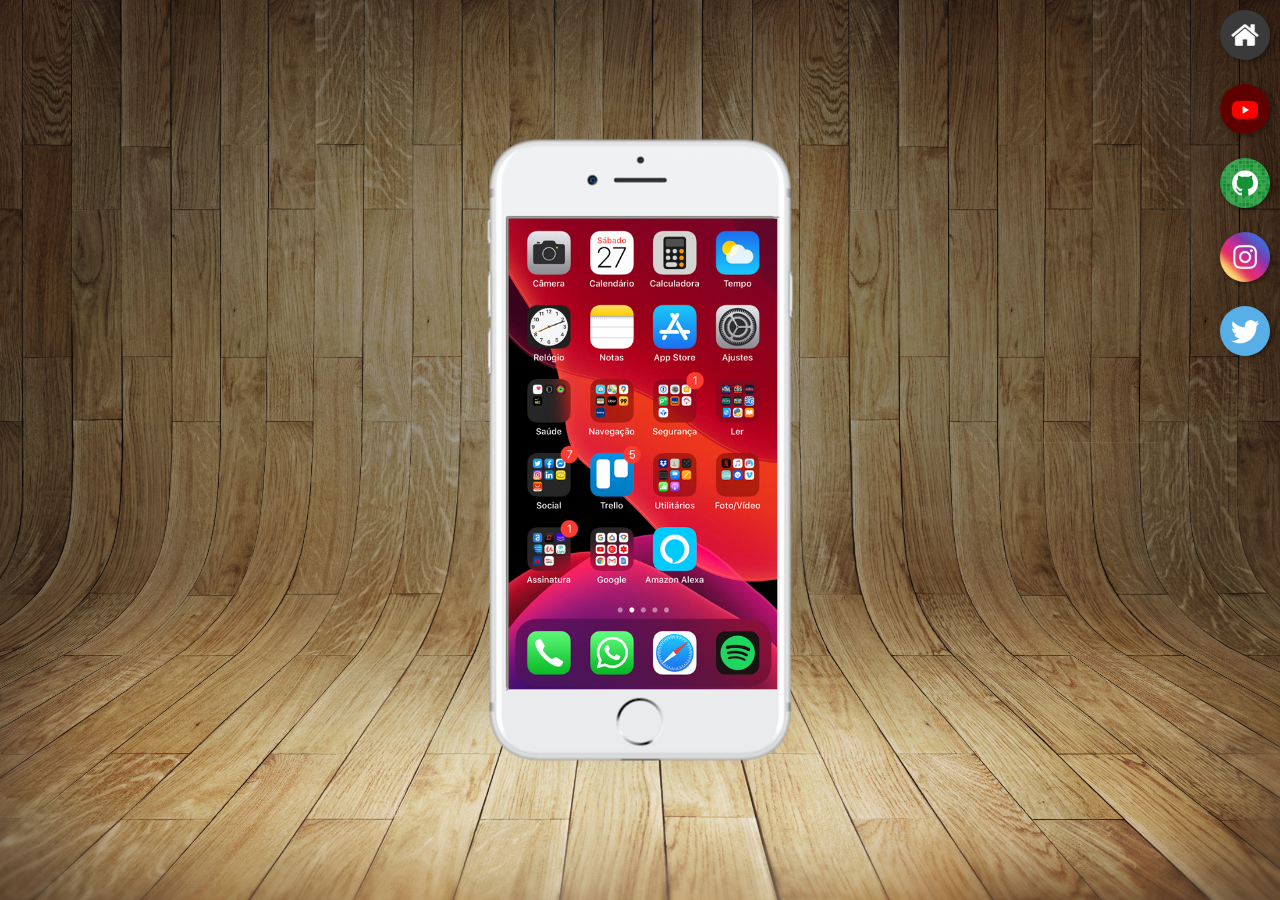
<file: index.html>
<!DOCTYPE html>
<html lang="pt-br">
<head>
    <meta charset="UTF-8">
    <meta http-equiv="X-UA-Compatible" content="IE=edge">
    <meta name="viewport" content="width=device-width, initial-scale=1.0">
    <link rel="shortcut icon" href="favicon.ico" type="image/x-icon">
    <link rel="stylesheet" href="estilos/style.css">
    <title>Projeto Redes Sociais</title>
    
</head>
<body>
    <section id="telefone">
        <iframe src="home.html" name="tela" id="tela" >
            Seu navegador não é compativél com este conteúdo
        </iframe>

    </section>
    <section id="redes-sociais">
        <a href="home.html" target="tela"> <img src="imagens/logo-home.jpg" alt=""></a><br>
        <a href="youtube.html" target="tela"> <img src="imagens/logo-youtube.jpg" alt=""></a><br>
        <a href="#" target="tela"> <img src="imagens/logo-github.jpg" alt=""></a><br>
        <a href="#" target="tela"> <img src="imagens/logo-instagram.jpg" alt=""></a><br>
        <a href="#" target="tela"> <img src="imagens/logo-twitter.jpg" alt=""></a>

    </section>
    
</body>
</html>
</file>
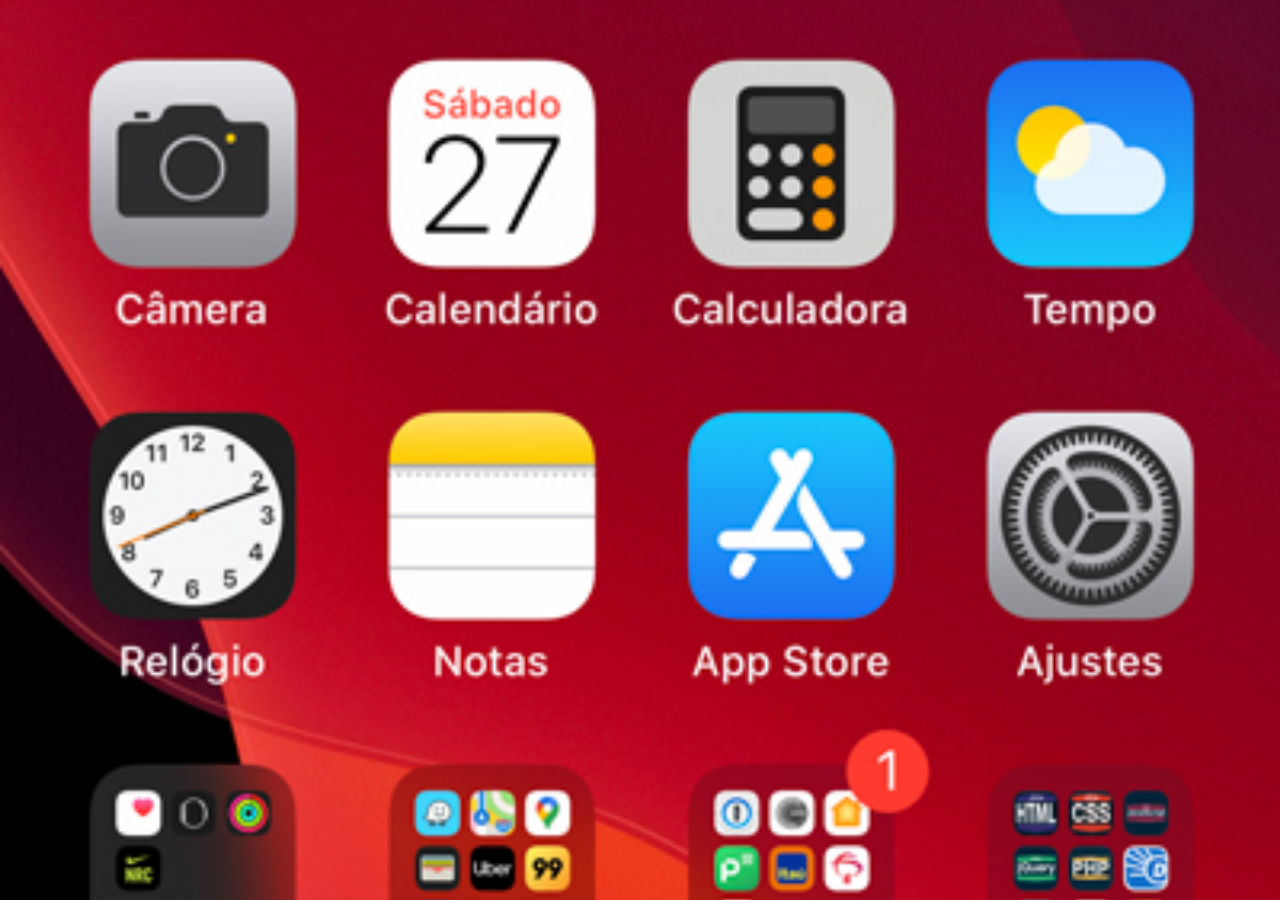
<file: home.html>
<!DOCTYPE html>
<html lang="en">
<head>
    <meta charset="UTF-8">
    <meta http-equiv="X-UA-Compatible" content="IE=edge">
    <meta name="viewport" content="width=device-width, initial-scale=1.0">
    <title>None</title>
    <style>
        *{
            margin: 0px;
            padding: 0px;
        }

        body{
            height: 100vh;
            width: 100vw;
            background: burlywood url(imagens/tela-home.jpg) no-repeat top center;
            background-size: cover;
        }
    </style>
</head>
<body>
    
</body>
</html>
</file>
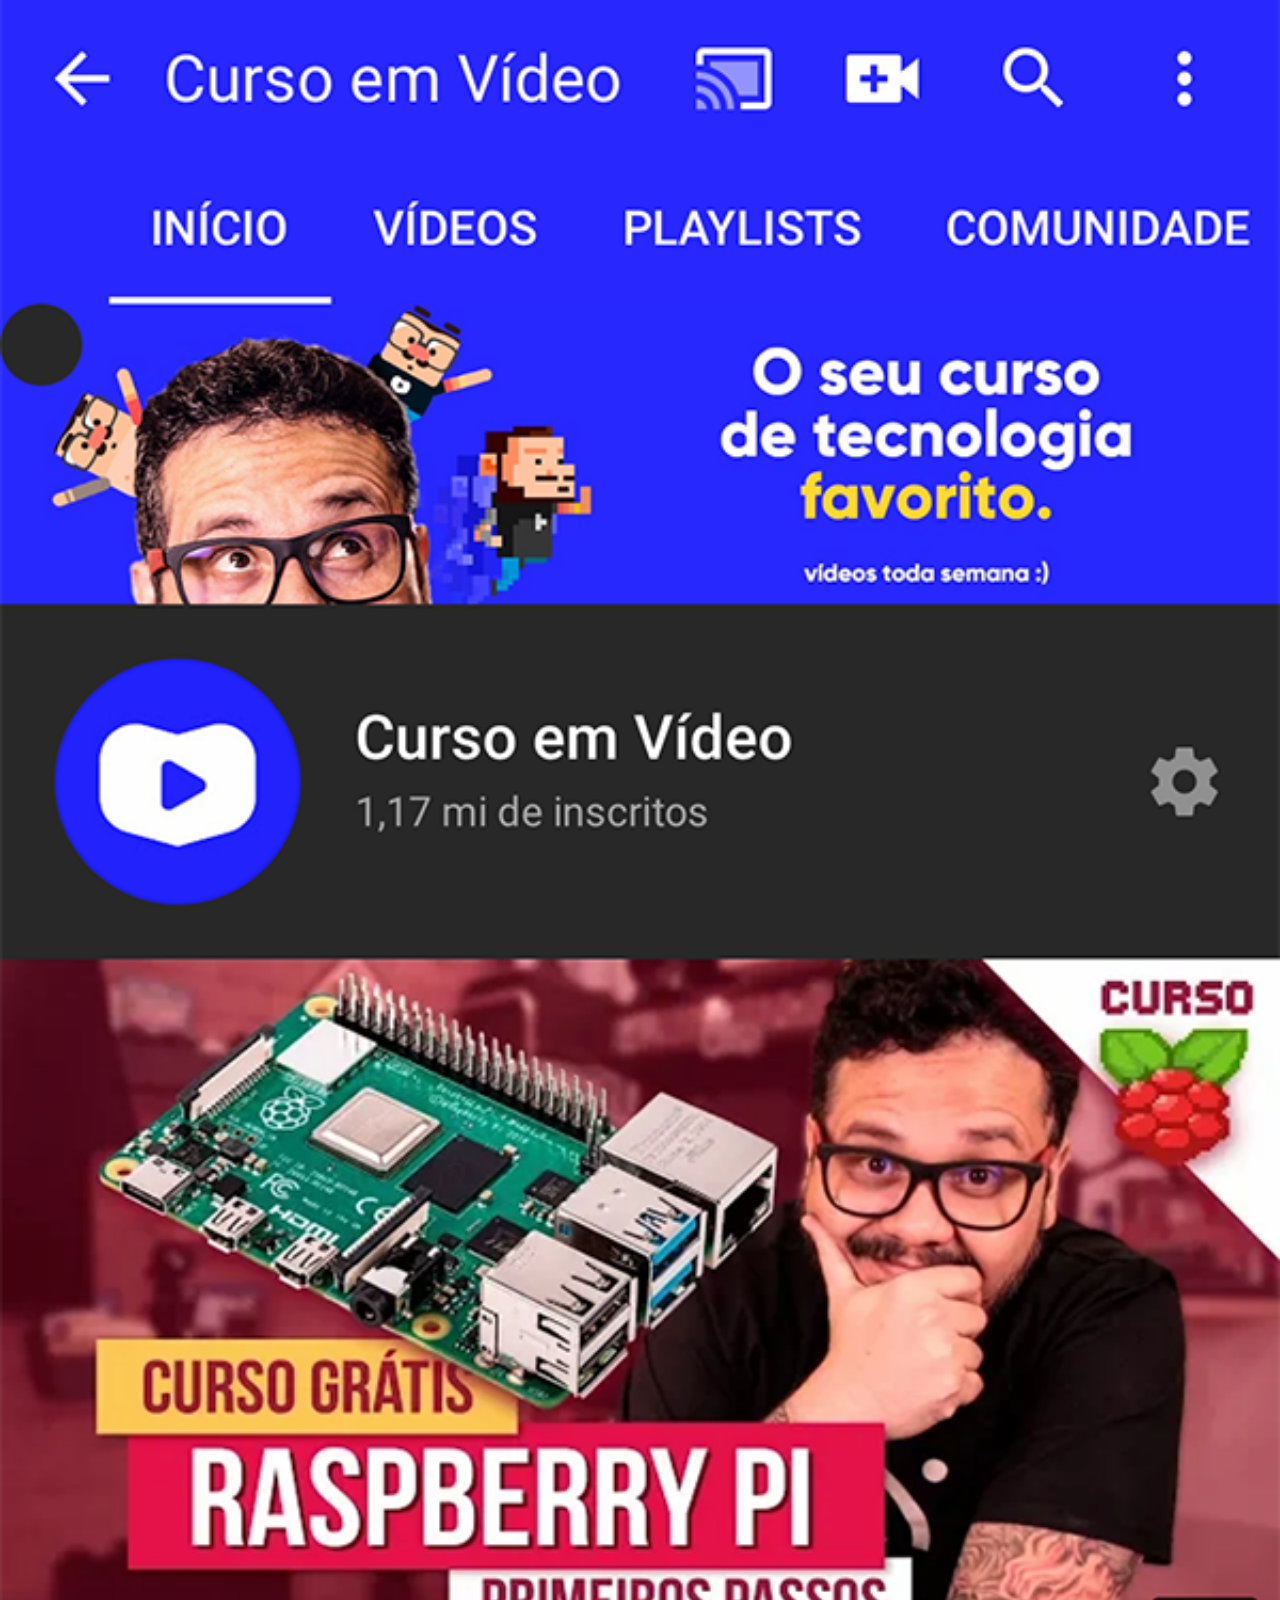
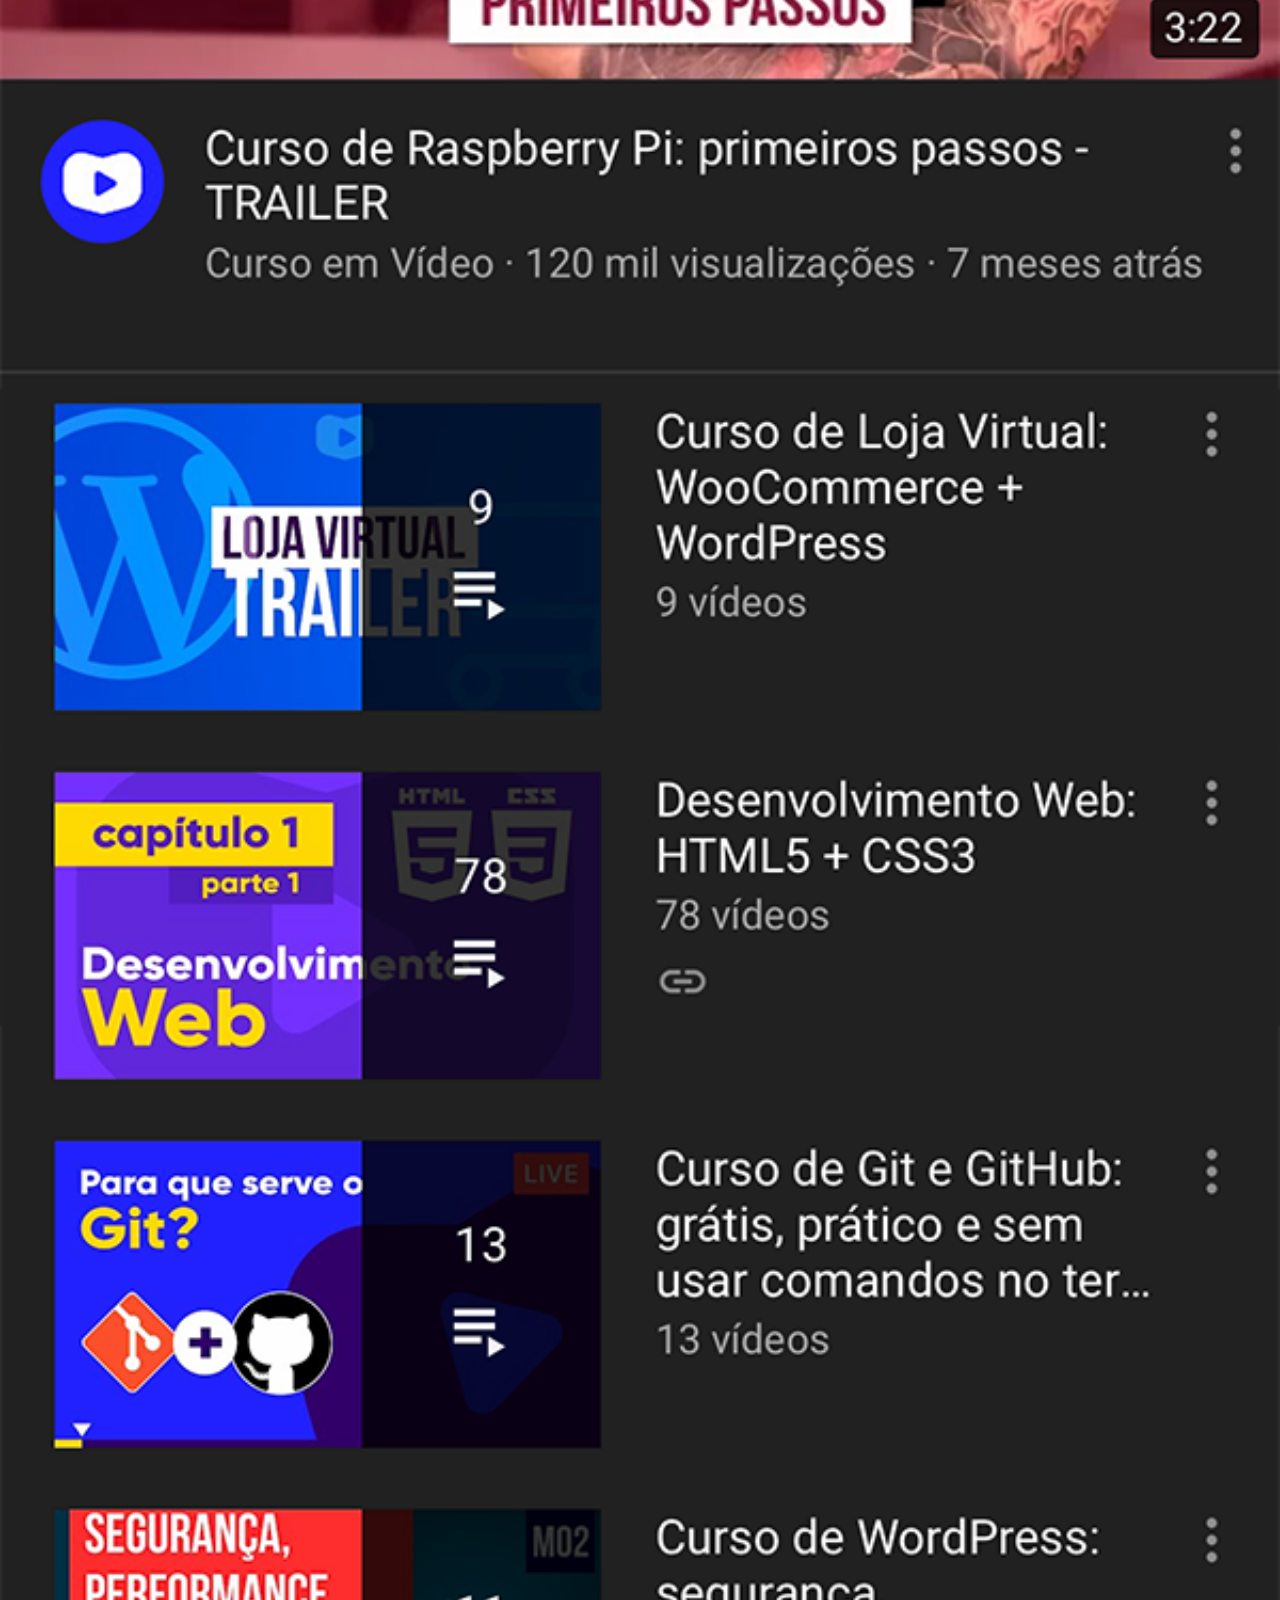
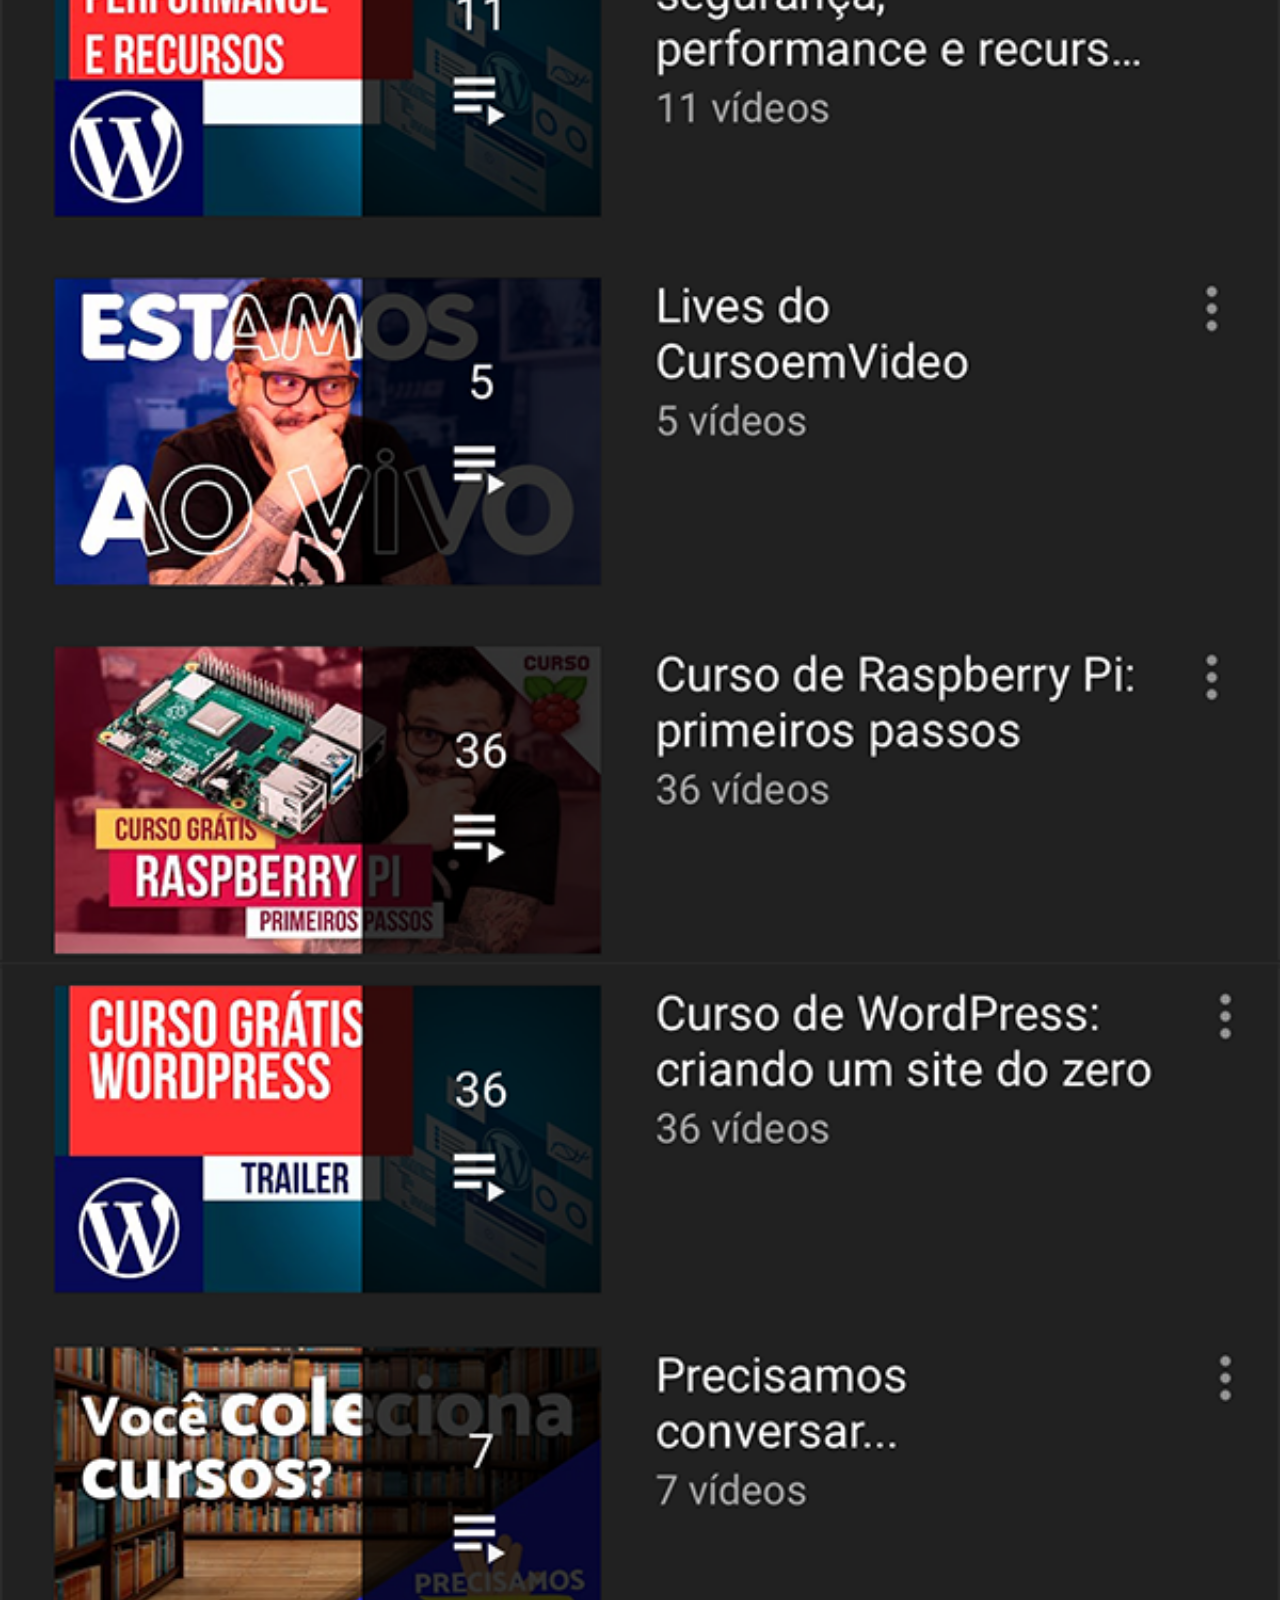
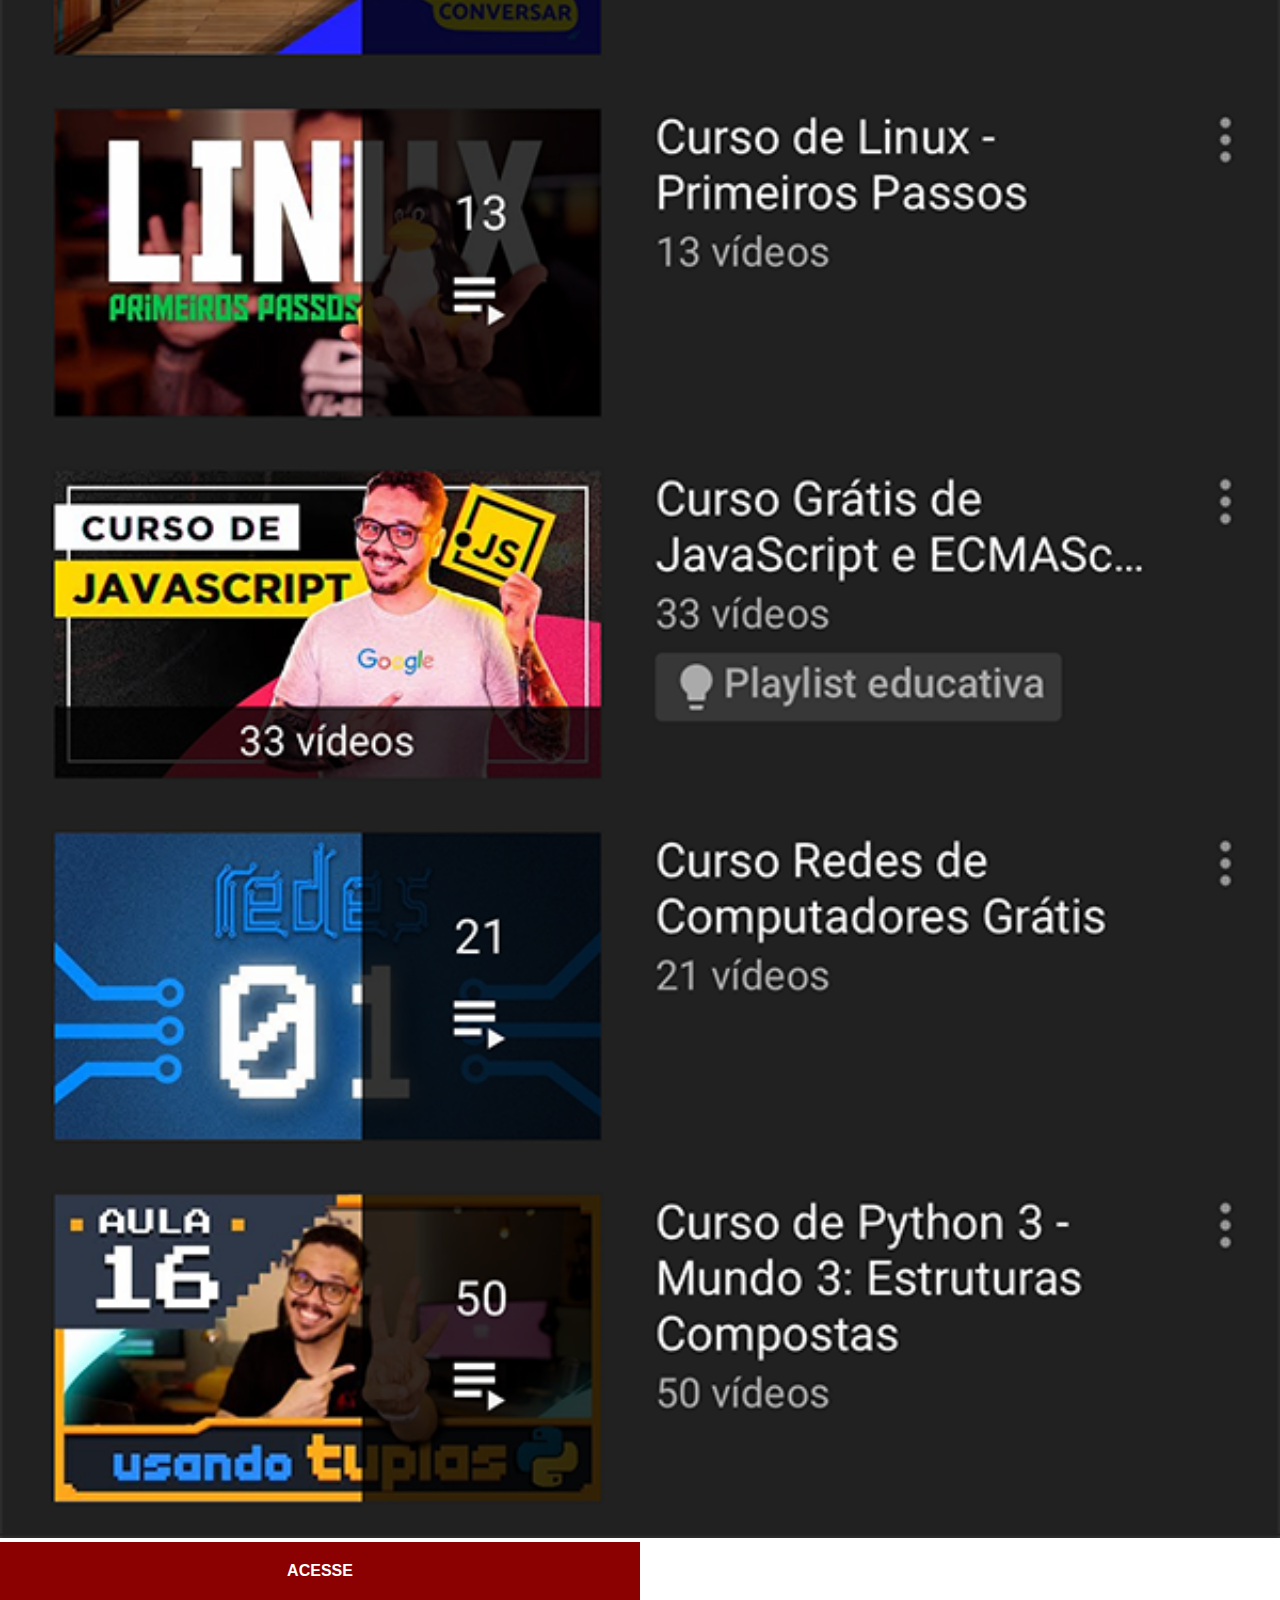
<file: youtube.html>
<!DOCTYPE html>
<html lang="pt-br">
<head>
    <meta charset="UTF-8">
    <meta http-equiv="X-UA-Compatible" content="IE=edge">
    <meta name="viewport" content="width=device-width, initial-scale=1.0">
    <title>YouTube</title>
    <style>
        *{
            margin: 0px;
            padding: 0px;
            font-family: Arial, Helvetica, sans-serif;
        }
        img{
            width: 100vw;

        }
        a{
            display: block;
            background-color: darkred;
            color: white;
            font-weight: bolder;
            padding: 20px;
            width: 600px;
            text-align: center;
            text-decoration: none;
            
        }
        a:hover{
            background-color: red;
        }

    </style>
</head>
<body>
    <img src="imagens/tela-youtube.png" alt="minha-home-youtube">
    <a href="https://www.youtube.com/" target="_blank">ACESSE</a>
    
</body>
</html>
</file>
<file: estilos/style.css>
@charset "UTF-8";

*{
    margin: 0px;
    padding: 0px;
    font-family: Arial, Helvetica, sans-serif;
}

html, body{
    height: 100vh;
    width: 100vw;
    background-color: black;
}
body{
    background: url(../imagens/fundo-madeira.jpg) no-repeat top center;
    background-size: cover;
    background-attachment: fixed;
}

main{
    position: relative;
    height: 100vh;
    
}
section#telefone{
    position: absolute;
    top: 50%;
    left: 50%;
    transform: translate(-50%, -50%);
    height: 627px;
    width: 311px;
    background: url(../imagens/frame-iphone.png) no-repeat;



}
iframe#tela{
    position: relative;
    top: 80px;
    left: 22px;
    width: 269px;
    height: 471px;
}
section#redes-sociais{
    text-align: right;
}
section#redes-sociais img{
    width: 50px;
    margin: 10px;
    border-radius: 50%;
    box-shadow: 2px 2px 5px rgba(0, 0, 0, 0.404);
    box-sizing: border-box;
}
section#redes-sociais img:hover{
    border: 2px solid white;
    transform: translate(-3px, -5px);
    box-shadow: 5px 5px 10px rgba(0, 0, 0, 0.596);
    transition: transform .3s, border 1s;
}
::-webkit-scrollbar{
    width: 0px;
    height: 0px;
}
</file>
